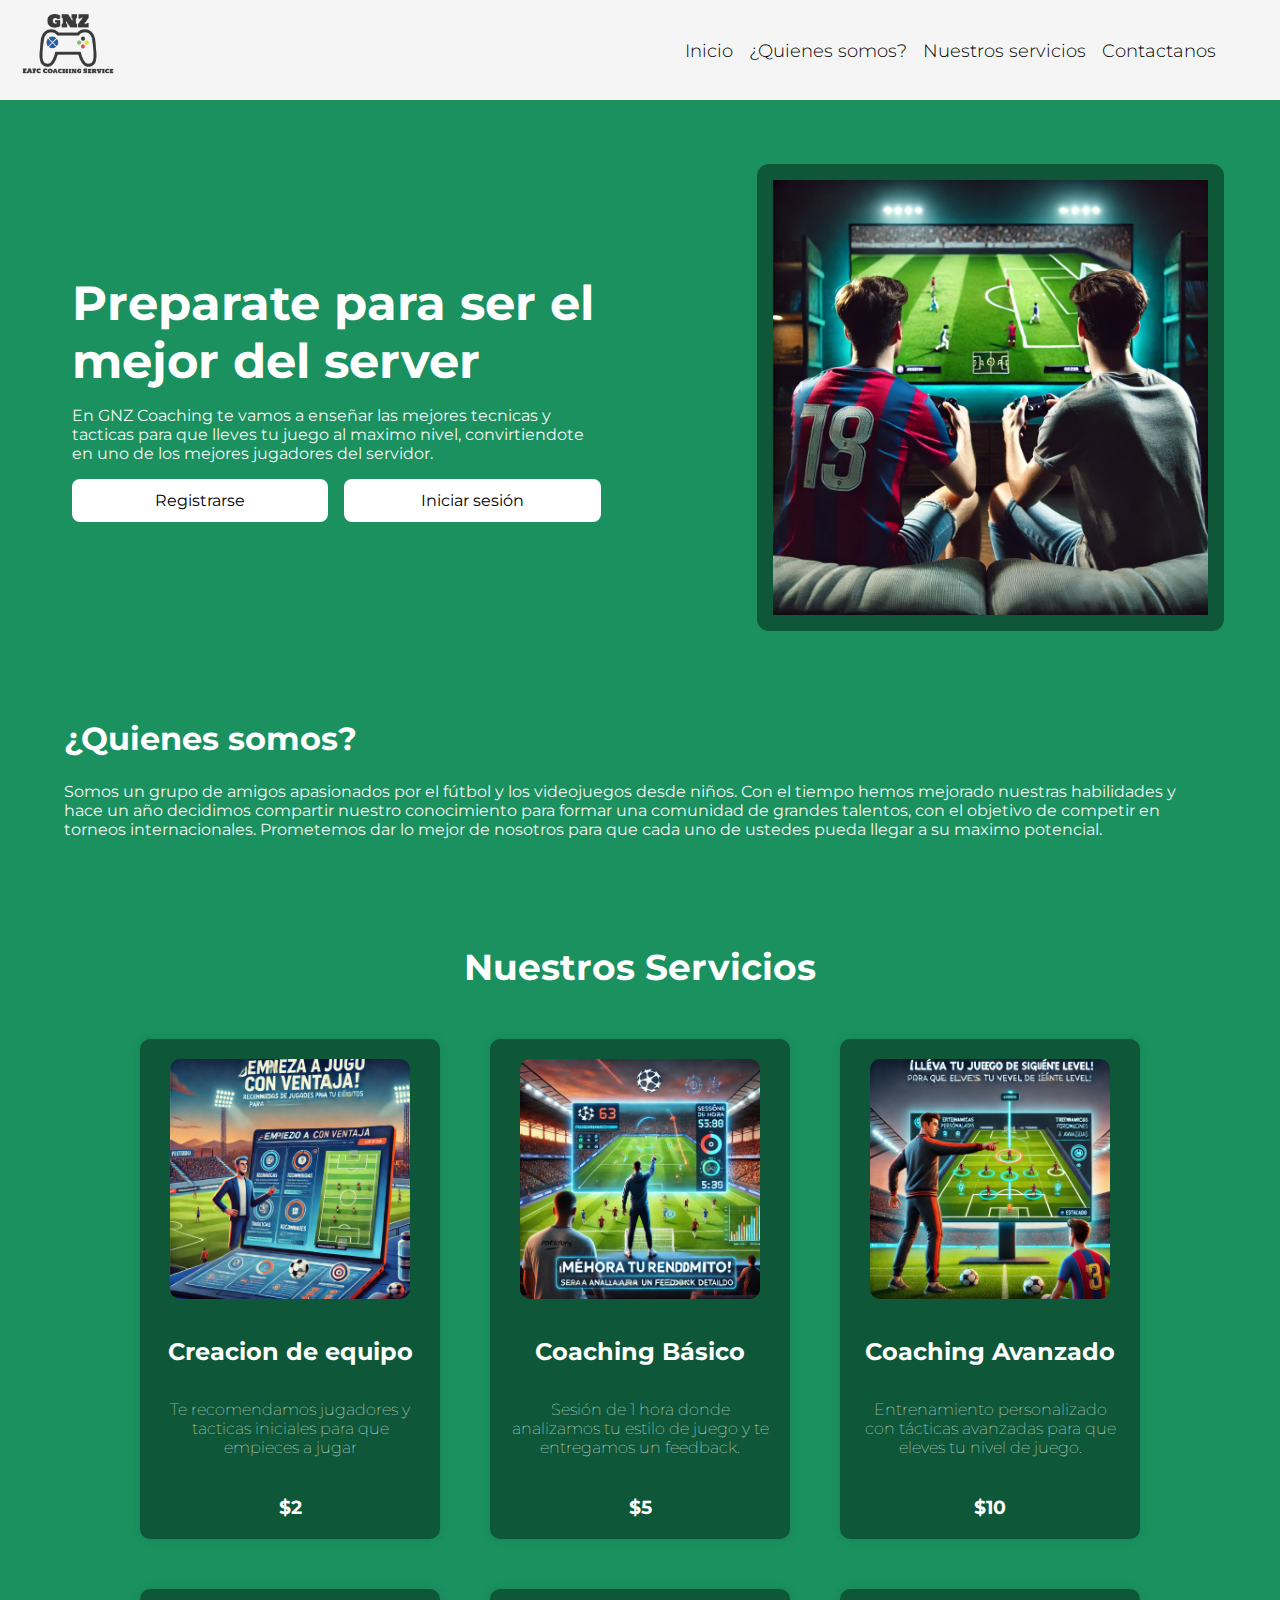
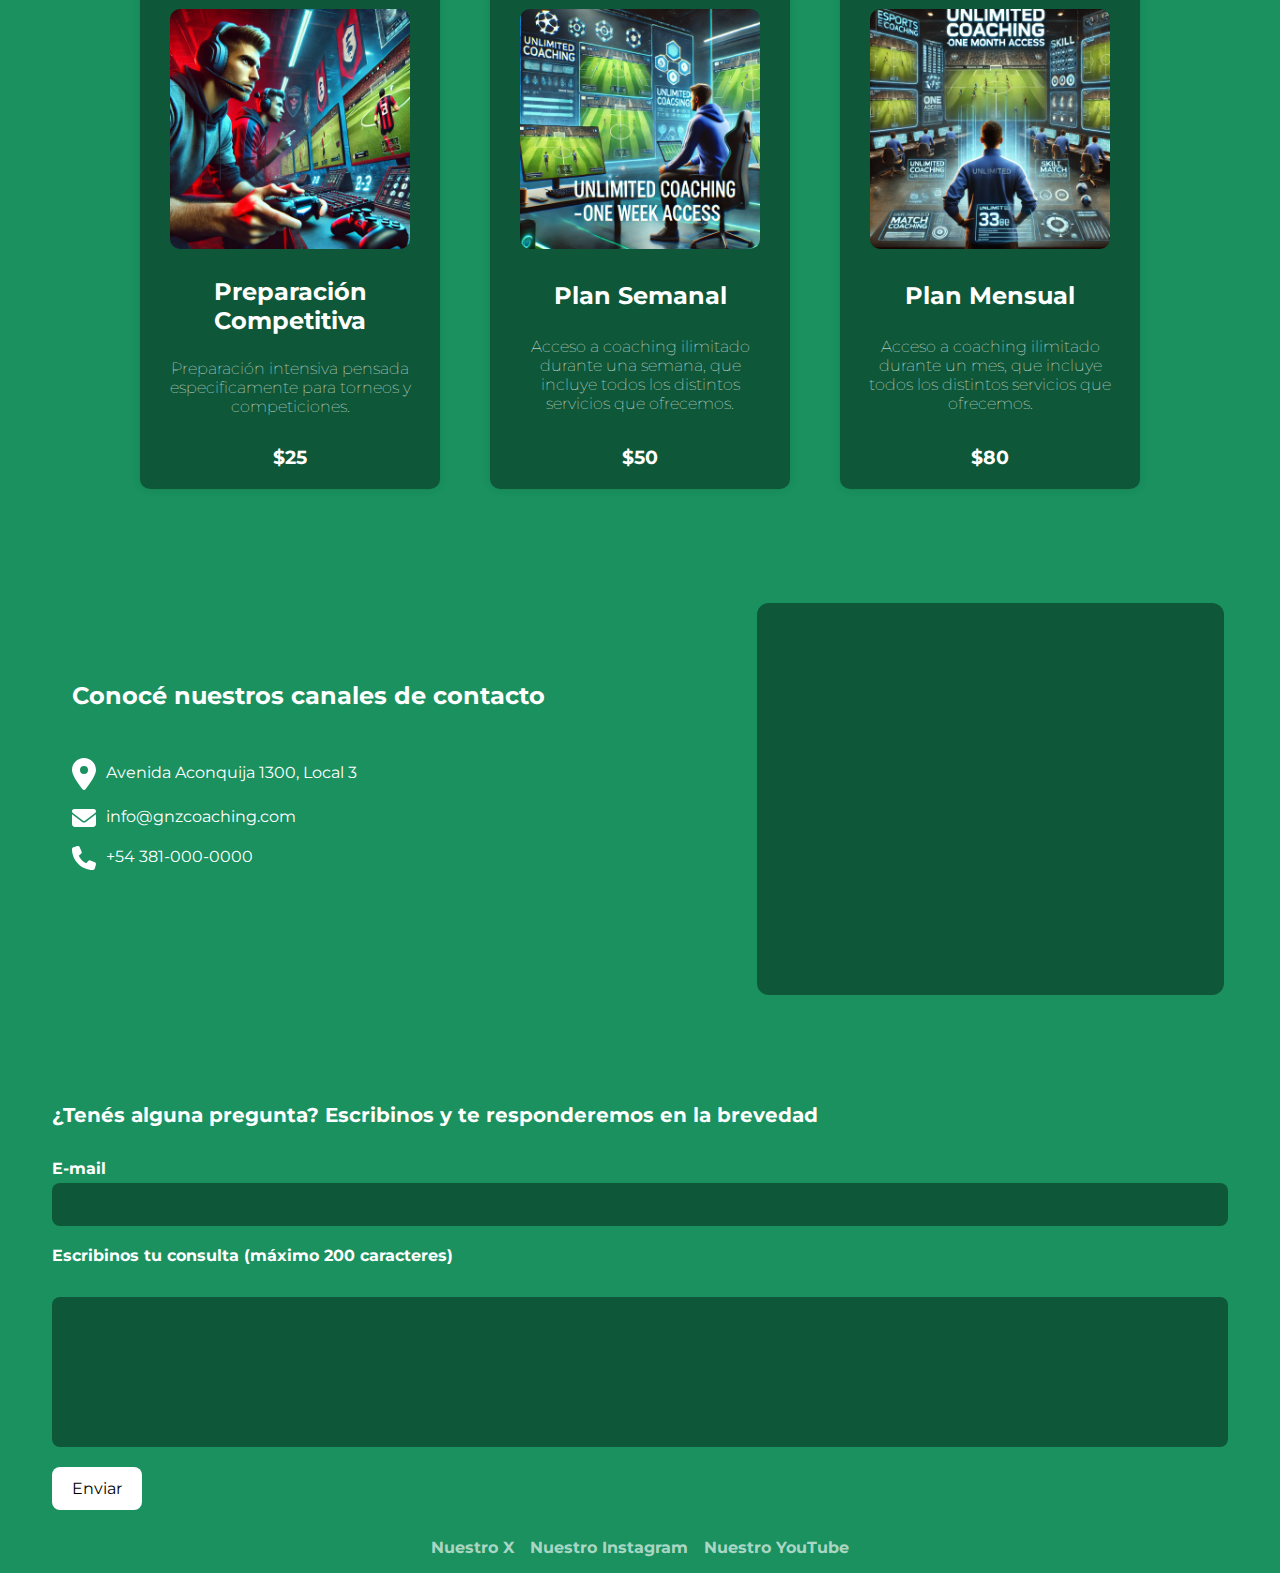
<file: index.html>
<!DOCTYPE html>
<html lang="en">
  <head>
    <meta charset="UTF-8" />
    <meta name="viewport" content="width=device-width, initial-scale=1.0" />
    <title>GNZ Coaching</title>
    <link rel="stylesheet" href="main.css" />
  </head>
  <body>
    <!-- NAVBAR -->
    <header>
      <picture>
        <img src="assets/images/logo-removebg-preview.png" alt="Logo de la web" />
      </picture>
      <nav>
        <a title="" href="#">Inicio</a>
        <a title="" href="#content_about">¿Quienes somos?</a>
        <a title="" href="#servicios">Nuestros servicios</a>
        <a title="" href="#contacto">Contactanos</a>
      </nav>
      <form id="actions">
        <label for="btnMenu"><img src="assets/images/logo_menu.svg" alt=""></label>
        <input type="checkbox" id="btnMenu">
        <nav>
          <a title="" href="#">Inicio</a>
          <a title="" href="#content_about">¿Quienes somos?</a>
          <a title="" href="#servicios">Nuestros servicios</a>
          <a title="" href="#contacto">Contactanos</a>
        </nav>
      </form>
    </header>

    <!-- HERO -->
    <main>
      <article id="content_hero">
        <h1>Preparate para ser el mejor del server</h1>
        <p>
          En GNZ Coaching te vamos a enseñar las mejores tecnicas y tacticas
          para que lleves tu juego al maximo nivel, convirtiendote en uno de los
          mejores jugadores del servidor.
        </p>
        <nav class="btnContenedor">
          <a href="registro.html" class="btnRegistro">Registrarse</a>
          <a href="login.html" class="btnLogin">Iniciar sesión</a>
        </nav>
      </article>
      <article id="card_hero">
        <picture><img src="assets/images/imagen.webp" alt="" /></picture>
      </article>
    </main>

    <!-- ABOUT -->
    <section id="content_about">
      <header>
        <h3>¿Quienes somos?</h3>
        <article>
          <p>
            Somos un grupo de amigos apasionados por el fútbol y los videojuegos
            desde niños. Con el tiempo hemos mejorado nuestras habilidades y
            hace un año decidimos compartir nuestro conocimiento para formar una
            comunidad de grandes talentos, con el objetivo de competir en
            torneos internacionales. Prometemos dar lo mejor de nosotros para
            que cada uno de ustedes pueda llegar a su maximo potencial.
          </p>
        </article>
      </header>
    </section>

    <!-- SERVICIOS -->
    <section id="servicios">
      <header>
        <h2>Nuestros Servicios</h2>
      </header>
      <section class="info_servicio">
        <picture><img src="assets/images/servicio1.webp" alt=""></picture>
        <h3>Creacion de equipo</h3>
        <p>Te recomendamos jugadores y tacticas iniciales para que empieces a jugar</p>
        <span>$2</span>
      </section>
      <section class="info_servicio">
        <picture><img src="assets/images/servicio2.webp" alt=""></picture>
        <h3>Coaching Básico</h3>
        <p>Sesión de 1 hora donde analizamos tu estilo de juego y te entregamos un feedback.</p>
        <span>$5</span>
      </section>
      <section class="info_servicio">
        <picture><img src="assets/images/servicio3.webp" alt=""></picture>
        <h3>Coaching Avanzado</h3>
        <p>Entrenamiento personalizado con tácticas avanzadas para que eleves tu nivel de juego.</p>
        <span>$10</span>
      </section>
      <section class="info_servicio">
        <picture><img src="assets/images/servicio4.webp" alt=""></picture>
        <h3>Preparación Competitiva</h3>
        <p>Preparación intensiva pensada especificamente para torneos y competiciones.</p>
        <span>$25</span>
      </section>
      <section class="info_servicio">
        <picture><img src="assets/images/servicio5.webp" alt=""></picture>
        <h3>Plan Semanal</h3>
        <p>Acceso a coaching ilimitado durante una semana, que incluye todos los distintos servicios que ofrecemos.</p>
        <span>$50</span>
      </section>
      <section class="info_servicio">
        <picture><img src="assets/images/servicio6.webp" alt=""></picture>
        <h3>Plan Mensual</h3>
        <p>Acceso a coaching ilimitado durante un mes, que incluye todos los distintos servicios que ofrecemos.</p>
        <span>$80</span>
      </section>
    </section>

    <!-- CONTACTO -->
     <section id="contacto">
        <article id="info_contacto">
          <h2>Conocé nuestros canales de contacto</h2>
          <article class="contenedor_info">
            <ul>
              <li><img src="assets/images/logo_direc.svg" alt="Icono de dirección">Avenida Aconquija 1300, Local 3</li>
              <li><img src="assets/images/logo_email.svg" alt="Icono de Email">info@gnzcoaching.com</li>
              <li><img src="assets/images/logo_tel.svg" alt="Icono de Telefono">+54 381-000-0000</li>
            </ul>
          </article>
        </article>
        <article id="mapa">
          <iframe src="https://www.google.com/maps/embed?pb=!1m18!1m12!1m3!1d1497.1373794027636!2d-65.28926777265339!3d-26.814087170863!2m3!1f0!2f0!3f0!3m2!1i1024!2i768!4f13.1!3m3!1m2!1s0x942242d5915c81bb%3A0x38d3c56ee0b18ff6!2sSolar%20del%20Cerro%20Shopping!5e0!3m2!1ses!2sar!4v1739059141864!5m2!1ses!2sar" style="border:0;" allowfullscreen="" loading="lazy"></iframe>
        </article>
     </section>
    <section id="consulta">
      <header>
        <h3>
          ¿Tenés alguna pregunta? Escribinos y te responderemos en la brevedad
        </h3>
      </header>
      <form action="index.html" method="get">
        <fieldset>
            <label for="correo">E-mail</label>
            <input type="email" name="correo" id="correo" required>
        </fieldset>
        <fieldset>
            <label for="consulta">Escribinos tu consulta (máximo 200 caracteres)</label>
            <textarea name="consulta" id="consulta" maxlength="200" required></textarea>
        </fieldset>
        <button type="submit">Enviar</button>
    </section>

    <!-- FOOTER -->
    <footer>
      <nav>
        <a href="https://x.com/gonzaceridono" target="_blank">Nuestro X</a>
        <a href="https://www.instagram.com/gonzaceridono/" target="_blank"
          >Nuestro Instagram</a
        >
        <a href="https://www.youtube.com/@gnza9" target="_blank"
          >Nuestro YouTube</a
        >
      </nav>
    </footer>
  </body>
</html>
</file>
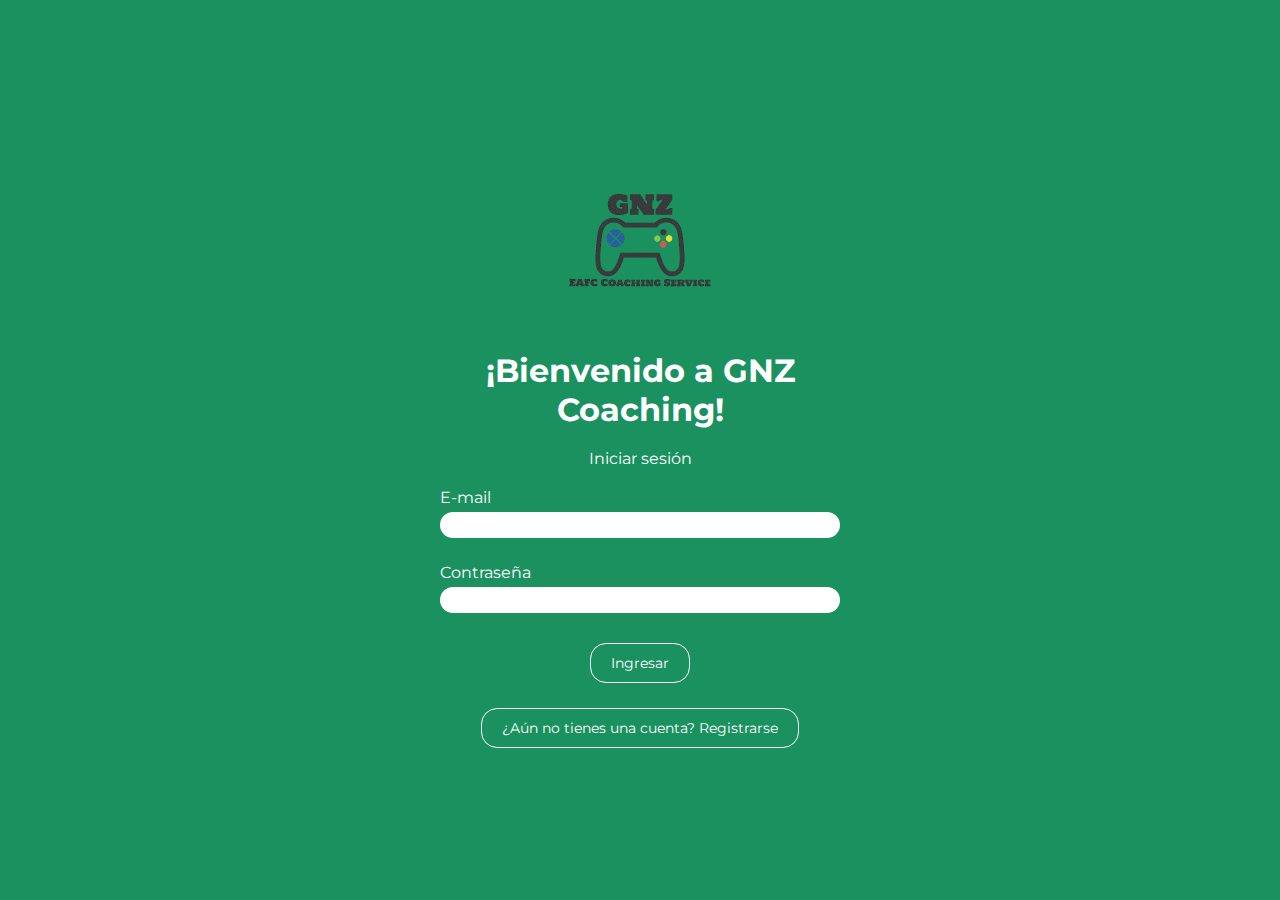
<file: login.html>
<!DOCTYPE html>
<html lang="en">
  <head>
    <meta charset="UTF-8" />
    <meta name="viewport" content="width=device-width, initial-scale=1.0" />
    <title>Iniciar sesión | GNZ Coaching</title>
    <link rel="stylesheet" href="css/login.css" />
  </head>
  <body>
    <main>
      <picture
        ><img src="assets/images/logo-removebg-preview.png" alt=""
      /></picture>
      <article>
        <h1>¡Bienvenido a GNZ Coaching!</h1>
        <p>Iniciar sesión</p>
        <form action="index.html" method="get">
          <fieldset>
            <label for="username">E-mail</label>
            <input type="email" name="username" id="username" required />
          </fieldset>
          <fieldset>
            <label for="password">Contraseña</label>
            <input type="password" name="password" id="password" required />
          </fieldset>
          <fieldset>
            <button type="submit">Ingresar</button>
          </fieldset>
        </form>
        <a href="registro.html"
          ><button>¿Aún no tienes una cuenta? Registrarse</button></a
        >
      </article>
    </main>
  </body>
</html>
</file>
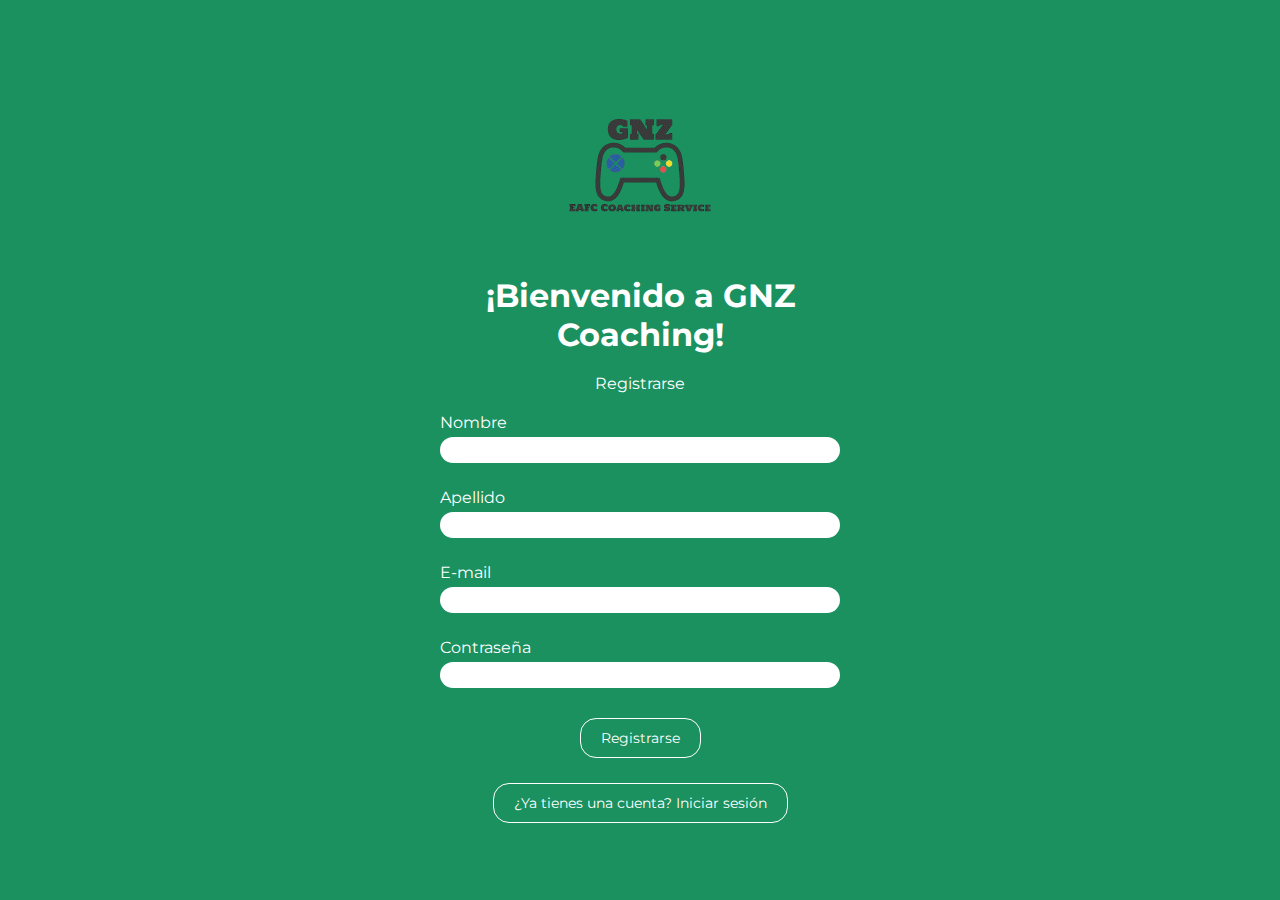
<file: registro.html>
<!DOCTYPE html>
<html lang="en">
  <head>
    <meta charset="UTF-8" />
    <meta name="viewport" content="width=device-width, initial-scale=1.0" />
    <title>Registrarse | GNZ Coaching</title>
    <link rel="stylesheet" href="css/registro.css" />
  </head>
  <body>
    <main>
      <picture><img src="assets/images/logo-removebg-preview.png" alt=""></picture>
      <article>
        <h1>¡Bienvenido a GNZ Coaching!</h1>
        <p>Registrarse</p>
        <form action="index.html" method="get">
          <fieldset>
            <label for="nombre">Nombre</label>
            <input type="text" name="nombre" id="nombre" required />
          </fieldset>
          <fieldset>
            <label for="apellido">Apellido</label>
            <input type="text" name="apellido" id="apellido" required />
          </fieldset>
          <fieldset>
            <label for="username">E-mail</label>
            <input type="email" name="username" id="username" required />
          </fieldset>
          <fieldset>
            <label for="password">Contraseña</label>
            <input type="password" name="password" id="password" required />
          </fieldset>
          <fieldset>
            <button type="submit">Registrarse</button></a>
          </fieldset>
        </form>
        <a href="login.html"
          ><button>¿Ya tienes una cuenta? Iniciar sesión</button></a
        >
      </article>
    </main>
  </body>
</html>
</file>
<file: main.css>
@import url(css/base.css);
@import url(css/header.css);
@import url(css/hero.css);
@import url(css/about.css);
@import url(css/contacto.css);
@import url(css/footer.css);
@import url(css/servicios.css);
</file>
<file: css/login.css>
@import url("https://fonts.googleapis.com/css2?family=Montserrat:wght@300;400;600;700;800;900&family=Poppins:wght@300;400;500;600;700;800&display=swap");

* {
  margin: 0;
  padding: 0;
  border: none;
  box-sizing: border-box;
  font-family: "Montserrat";
}

html {
  scrollbar-width: none;
  display: flex;
  flex-direction: column;
  align-items: center;
  background-color: rgb(26, 145, 95);
}

body {
  max-width: 1200px;
  flex-direction: column;
  color: white;
  display: flex;
  justify-content: center;
  align-items: center;
  height: 100vh;
}

main {
  width: 100%;
  max-width: 400px;
  text-align: center;
}

h1 {
  margin-bottom: 20px;
}

p {
  margin-bottom: 20px;
}

form {
  display: flex;
  flex-direction: column;
  align-items: center;
}

fieldset {
  width: 100%;
  border: none;
  margin-bottom: 15px;
  padding: 0;
}

label {
  display: block;
  text-align: left;
  margin-bottom: 5px;
}

input[type="text"],
input[type="email"],
input[type="password"] {
  width: 100%;
  padding: 5px;
  margin-bottom: 10px;
  border-radius: 1rem;
}

button {
  background-color: white;
  color: #008b75;
  border: none;
  padding: 10px 20px;
  margin: 5px;
  cursor: pointer;
  font-size: 14px;
  border-radius: 1rem;
}

form fieldset:last-child {
  display: flex;
  justify-content: center;
}

a {
  color: white;
  text-decoration: none;
}

button {
  background-color: transparent;
  border: 1px solid white;
  color: white;
}

button:hover {
  background-color: rgba(255, 255, 255, 0.2);
}

@media (max-width: 1032px) {
  body {
    max-width: 1032px;
  }
}

@media (max-width: 768px) {
  body {
    max-width: 768px;
  }
  main {
    width: 95%;
    text-align: center;
  }
}

@media (max-width: 320px) {
  body {
    max-width: 320px;
  }
  main {
    width: 90%;
    text-align: center;
  }
}
</file>
<file: css/registro.css>
@import url("https://fonts.googleapis.com/css2?family=Montserrat:wght@300;400;600;700;800;900&family=Poppins:wght@300;400;500;600;700;800&display=swap");

* {
  margin: 0;
  padding: 0;
  border: none;
  box-sizing: border-box;
  font-family: "Montserrat";
}

html {
  scrollbar-width: none;
  display: flex;
  flex-direction: column;
  align-items: center;
  background-color: rgb(26, 145, 95);
}

body {
  max-width: 1200px;
  flex-direction: column;
  color: white;
  display: flex;
  justify-content: center;
  align-items: center;
  height: 100vh;
  margin: 0;
}

main {
  width: 100%;
  max-width: 400px;
  text-align: center;
}

h1 {
  margin-bottom: 20px;
}

p {
  margin-bottom: 20px;
}

form {
  display: flex;
  flex-direction: column;
  align-items: center;
}

fieldset {
  width: 100%;
  border: none;
  margin-bottom: 15px;
  padding: 0;
}

label {
  display: block;
  text-align: left;
  margin-bottom: 5px;
}

input[type="text"],
input[type="email"],
input[type="password"] {
  width: 100%;
  padding: 5px;
  margin-bottom: 10px;
  border-radius: 1rem;
}

button {
  background-color: white;
  color: #008b75;
  border: none;
  padding: 10px 20px;
  margin: 5px;
  cursor: pointer;
  font-size: 14px;
  border-radius: 1rem;
}

form fieldset:last-child {
  display: flex;
  justify-content: center;
}

a {
  color: white;
  text-decoration: none;
}

button {
  background-color: transparent;
  border: 1px solid white;
  color: white;
}

button:hover {
  background-color: rgba(255, 255, 255, 0.2);
}

@media (max-width: 1032px) {
  body {
    max-width: 1032px;
  }
}

@media (max-width: 768px) {
  body {
    max-width: 768px;
  }
  main {
    width: 95%;
    text-align: center;
  }
}

@media (max-width: 320px) {
  body {
    max-width: 320px;
  }
  main {
    width: 90%;
    text-align: center;
  }
}
</file>
